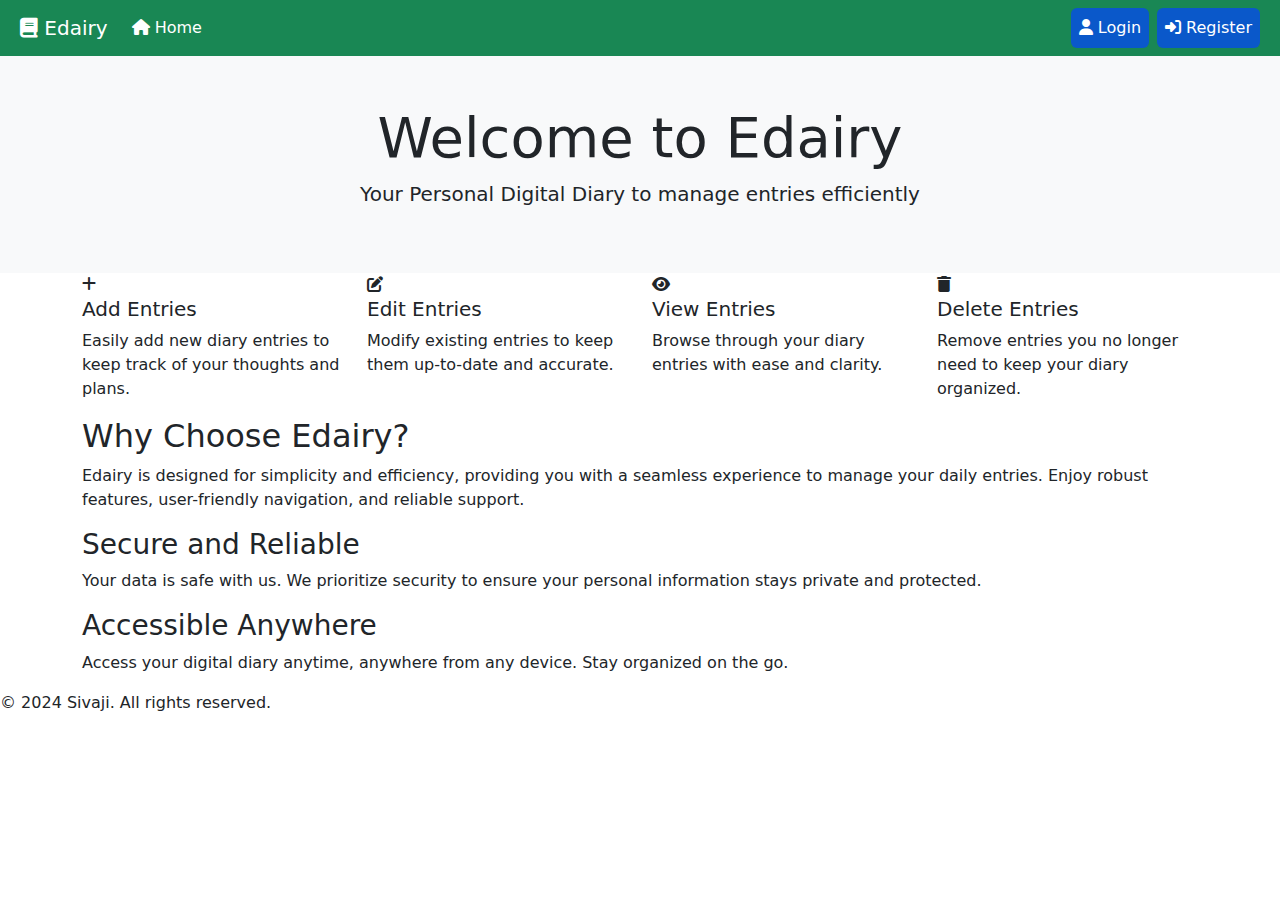
<file: Edairy_Application/src/main/resources/templates/Index.html>
<!doctype html>
<html lang="en" xmlns:th="http://www.thymeleaf.org">
<head>
    <meta charset="utf-8">
    <meta name="viewport" content="width=device-width, initial-scale=1">
    <title>Edairy Application</title>
    <link href="https://cdn.jsdelivr.net/npm/bootstrap@5.3.3/dist/css/bootstrap.min.css" rel="stylesheet" integrity="sha384-QWTKZyjpPEjISv5WaRU9OFeRpok6YctnYmDr5pNlyT2bRjXh0JMhjY6hW+ALEwIH" crossorigin="anonymous">
    <link rel="stylesheet" href="https://cdnjs.cloudflare.com/ajax/libs/font-awesome/6.7.2/css/all.min.css" integrity="sha512-Evv84Mr4kqVGRNSgIGL/F/aIDqQb7xQ2vcrdIwxfjThSH8CSR7PBEakCr51Ck+w+/U6swU2Im1vVX0SVk9ABhg==" crossorigin="anonymous" referrerpolicy="no-referrer" />
    <link rel="stylesheet" th:href="@{/css/Index.css}">
</head>
<body>
    <!-- Navbar Starts -->
    <nav class="navbar navbar-expand-lg bg-success navbar-dark nav-container p-2">
        <div class="container-fluid">
            <a class="navbar-brand" th:href="@{/}"><i class="fa-solid fa-book"></i> Edairy</a>
            <button class="navbar-toggler" type="button" data-bs-toggle="collapse" data-bs-target="#navbarScroll" aria-controls="navbarScroll" aria-expanded="false" aria-label="Toggle navigation">
                <span class="navbar-toggler-icon"></span>
            </button>
            <div class="collapse navbar-collapse" id="navbarScroll">
                <ul class="navbar-nav me-auto my-2 my-lg-0 navbar-nav-scroll">
                    <li class="nav-item">
                        <a class="nav-link active" aria-current="page" th:href="@{/}"><i class="fa-solid fa-house"></i> Home</a>
                    </li>
                </ul>
                <ul class="navbar-nav ms-auto">
                    <li class="list-item"><a th:href="@{/login}" class="nav-link active btn login-btn btn-primary me-2"><i class="fa-solid fa-user"></i> Login</a></li>
                    <li class="list-item"><a th:href="@{/register}" class="nav-link active register-btn btn btn-primary"><i class="fa-solid fa-right-to-bracket"></i> Register</a></li>
                </ul>
            </div>
        </div>
    </nav>
    <!-- Navbar Ends -->

    <!-- Brand Section -->
    <section class="text-center p-5 bg-light">
        <div class="container">
            <h1 class="display-4">Welcome to Edairy</h1>
            <p class="lead">Your Personal Digital Diary to manage entries efficiently</p>
        </div>
    </section>

    <!-- Features Section -->
    <section class="features-section">
        <div class="container">
            <div class="row">
                <div class="col-md-3 feature-item">
                    <i class="fa-solid fa-plus"></i>
                    <h5>Add Entries</h5>
                    <p>Easily add new diary entries to keep track of your thoughts and plans.</p>
                </div>
                <div class="col-md-3 feature-item">
                    <i class="fa-solid fa-edit"></i>
                    <h5>Edit Entries</h5>
                    <p>Modify existing entries to keep them up-to-date and accurate.</p>
                </div>
                <div class="col-md-3 feature-item">
                    <i class="fa-solid fa-eye"></i>
                    <h5>View Entries</h5>
                    <p>Browse through your diary entries with ease and clarity.</p>
                </div>
                <div class="col-md-3 feature-item">
                    <i class="fa-solid fa-trash"></i>
                    <h5>Delete Entries</h5>
                    <p>Remove entries you no longer need to keep your diary organized.</p>
                </div>
            </div>
        </div>
    </section>

    <!-- Extra Information Section -->
    <section class="extra-info">
        <div class="container">
            <h2>Why Choose Edairy?</h2>
            <p>Edairy is designed for simplicity and efficiency, providing you with a seamless experience to manage your daily entries. Enjoy robust features, user-friendly navigation, and reliable support.</p>
            <h3>Secure and Reliable</h3>
            <p>Your data is safe with us. We prioritize security to ensure your personal information stays private and protected.</p>
            <h3>Accessible Anywhere</h3>
            <p>Access your digital diary anytime, anywhere from any device. Stay organized on the go.</p>
        </div>
    </section>

    <!-- Footer Section -->
    <footer>
        <p>&copy; 2024 Sivaji. All rights reserved.</p>
    </footer>

    <script src="https://cdn.jsdelivr.net/npm/bootstrap@5.3.3/dist/js/bootstrap.bundle.min.js" integrity="sha384-YvpcrYf0tY3lHB60NNkmXc5s9fDVZLESaAA55NDzOxhy9GkcIdslK1eN7N6jIeHz" crossorigin="anonymous"></script>
</body>
</html>
</file>
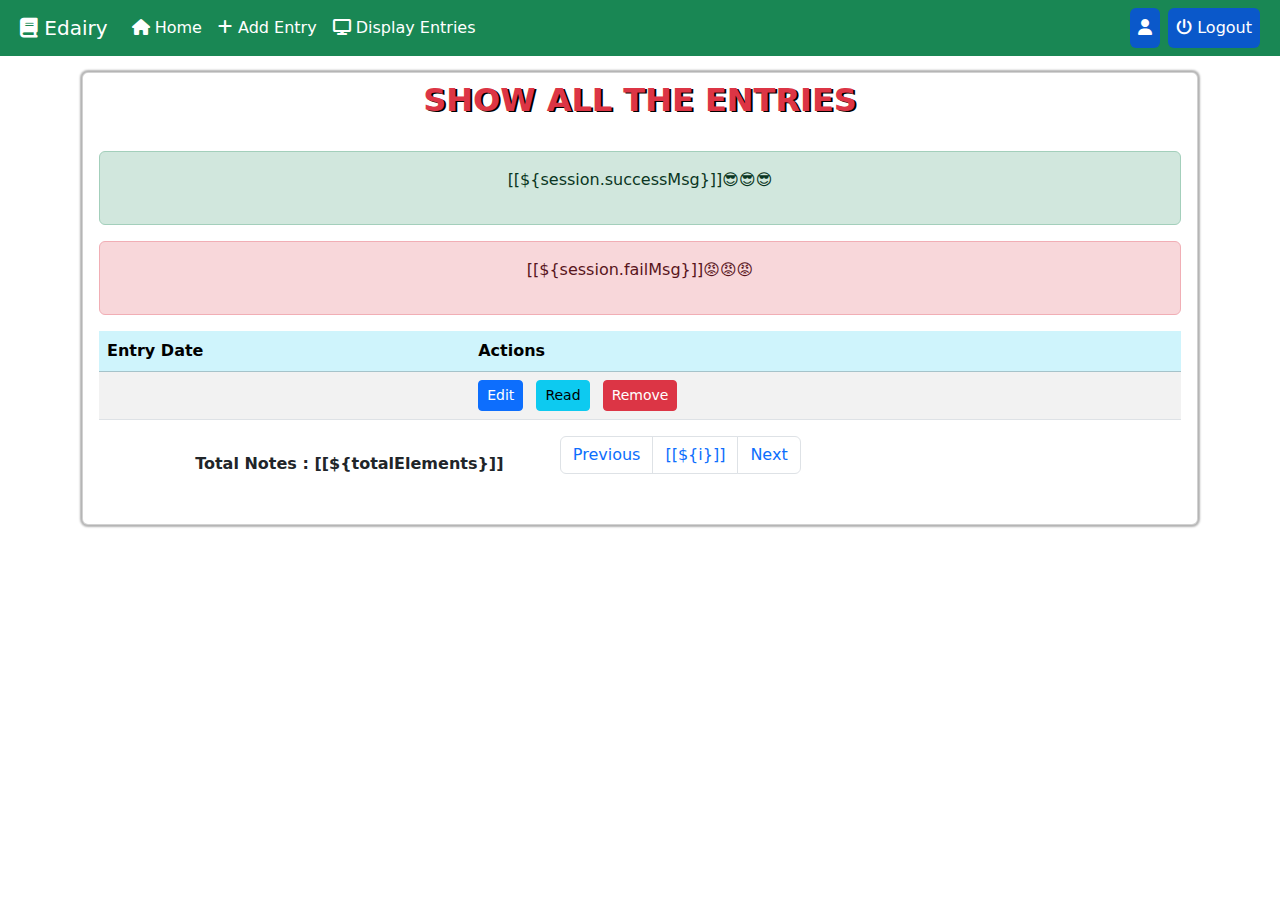
<file: Edairy_Application/src/main/resources/templates/DisplayEntries.html>
<!doctype html>
<html lang="en" xmlns:th="http://www.thymeleaf.org">
	<head>
    	<meta charset="utf-8">
    	<meta name="viewport" content="width=device-width, initial-scale=1">
    	<title>Edairy Application</title>
    	<link href="https://cdn.jsdelivr.net/npm/bootstrap@5.3.3/dist/css/bootstrap.min.css" rel="stylesheet" integrity="sha384-QWTKZyjpPEjISv5WaRU9OFeRpok6YctnYmDr5pNlyT2bRjXh0JMhjY6hW+ALEwIH" crossorigin="anonymous">
    	<link rel="stylesheet" href="https://cdnjs.cloudflare.com/ajax/libs/font-awesome/6.7.2/css/all.min.css" integrity="sha512-Evv84Mr4kqVGRNSgIGL/F/aIDqQb7xQ2vcrdIwxfjThSH8CSR7PBEakCr51Ck+w+/U6swU2Im1vVX0SVk9ABhg==" crossorigin="anonymous" referrerpolicy="no-referrer" />
    	<link rel="stylesheet" th:href="@{/css/style.css}">
  	</head>
  	<body>
  		<!-- navbar starts -->	
  		<nav class="navbar navbar-expand-lg  bg-success navbar-dark p-2">
		  <div class="container-fluid">
		    <a class="navbar-brand" th:href="@{/user/home}"><i class="fa-solid fa-book"></i> Edairy</a>
		    <button class="navbar-toggler" type="button" data-bs-toggle="collapse" data-bs-target="#navbarScroll" aria-controls="navbarScroll" aria-expanded="false" aria-label="Toggle navigation">
		      <span class="navbar-toggler-icon"></span>
		    </button>
		    <div class="collapse navbar-collapse" id="navbarScroll">
		      <ul class="navbar-nav me-auto my-2 my-lg-0 navbar-nav-scroll">
		        <li class="nav-item">
		          <a class="nav-link active" aria-current="page" th:href="@{/user/home}"><i class="fa-solid fa-house"></i> Home</a>
		        </li>
		        <li class="nav-item">
		          <a class="nav-link active" aria-current="page" th:href="@{/user/addentry}"><i class="fa-solid fa-plus"></i> Add Entry</a>
		        </li>
		        <li class="nav-item">
		          <a class="nav-link active" aria-current="page" th:href="@{/user/displayentries}"><i class="fa-solid fa-display"></i> Display Entries</a>
		        </li>
		      </ul>
		      <ul class="navbar-nav ms-auto">
					<li class="list-item"><a th:href="@{/user/viewprofile}" class="nav-link active btn btn-primary me-2"><i class="fa-solid fa-user"></i> <span th:text="${username}"></span></a></li>
					<li class="list-item"><a th:href="@{/user/logout}" class="nav-link active btn btn-primary"><i class="fa-solid fa-power-off"></i> Logout</a></li>
				</ul>
		    </div>
		  </div>
		</nav>
  		<!-- navbar ends -->
  		
  		<!-- show all the entries -->
  		<div class="container">
  			<div class="row d-flex justify-content-center mt-3">
  				<div class="col-md-12 col-sm-12 col-lg-12">
  					<div class="card" style="box-shadow:0px 0px 2px 2px #B2B2B2">
  						<div class="card-head text-center p-2">
  							<h2 class="text-danger fw-bold" style="text-shadow:2px 1px #000">SHOW ALL THE ENTRIES</h2>
  						</div>
  						<div class="card-body">
  							<!-- alert message -->
  								<div class="alert alert-success" th:if="${session.successMsg}">
									<p class="text-center">[[${session.successMsg}]]😎😎😎</p>
									<th:block th:text="${@IUserServiceImpl.removeSessionMessage()}"></th:block>
								</div>
								<div class="alert alert-danger" th:if="${session.failMsg}">
									<p class="text-center">[[${session.failMsg}]]😡😡😡</p>
									<th:block th:text="${@IUserServiceImpl.removeSessionMessage()}"></th:block>
								</div>
							<!-- alert ends -->
  							<table class="table table-striped table-hover">
  								<thead class="table-info">
  									<tr>
  										<th>Entry Date</th>
  										<th>Actions</th>
  									</tr>
  								</thead>
  								<tbody>
  									<tr th:each="entry:${entries}">
  										<td th:text="${#dates.format(entry.entryDate, 'dd-MM-yyyy')}"></td>
  										<td>
  											<a th:href="@{/user/editentry/{id}(id=${entry.id})}" class="btn btn-primary btn-sm me-2">Edit</a>
  											<a th:href="@{/user/readentry/{id}(id=${entry.id})}" class="btn btn-info btn-sm me-2">Read</a>
  											<a th:href="@{/user/removeEntry/{id}(id=${entry.id})}" class="btn btn-danger btn-sm">Remove</a>
  										</td>
  									</tr>
  								</tbody>
  							</table>
  							
  							<div class="row mt-3">
								<div class="col-md-4 offset-md-1 text-right p-3">
									<p class="fw-bold">Total Notes : [[${totalElements}]]</p>
								</div>
								<div class="col-md-5">
									<nav aria-label="Page navigation example mt-3" class="center">
										<ul class="pagination">
											<li class="page-item" th:if="${currentPage!=0}"><a class="page-link" th:href="@{'/user/displayentries?pageNo='+${currentPage-1}}">Previous</a></li>
											<li class="page-item" th:each="i : ${#numbers.sequence(1, totalPages)}" th:classappend="${currentPage==i-1 ? 'active': ''}"><a class="page-link" th:href="@{'/user/displayentries?pageNo='+${i-1}}">[[${i}]]</a></li>
											<li class="page-item" th:if="${currentPage!=totalPages}"><a class="page-link" th:href="@{'/user/displayentries?pageNo='+${currentPage+1}}">Next</a></li>
										</ul>
									</nav>
								</div>
							</div> 
  							
  						</div>
  					</div>
  				</div>
  			</div>
  		</div>
  		
    	<script src="https://cdn.jsdelivr.net/npm/bootstrap@5.3.3/dist/js/bootstrap.bundle.min.js" integrity="sha384-YvpcrYf0tY3lHB60NNkmXc5s9fDVZLESaAA55NDzOxhy9GkcIdslK1eN7N6jIeHz" crossorigin="anonymous"></script>
  	</body>
</html>
</file>
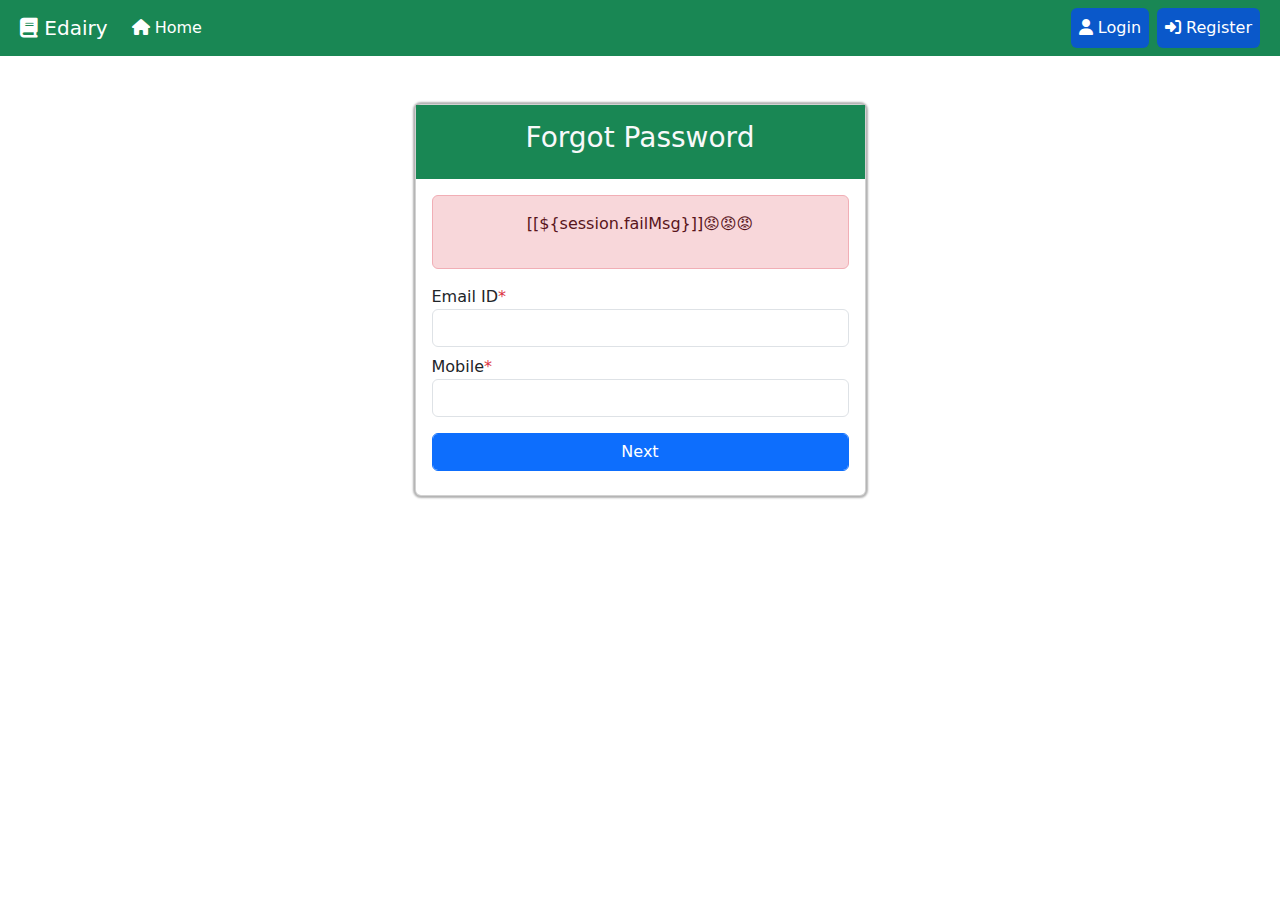
<file: Edairy_Application/src/main/resources/templates/ForgotPassword.html>
<!doctype html>
<html lang="en" xmlns:th="http://www.thymeleaf.org">
<head>
    <meta charset="utf-8">
    <meta name="viewport" content="width=device-width, initial-scale=1">
    <title>Edairy Application</title>
    <link href="https://cdn.jsdelivr.net/npm/bootstrap@5.3.3/dist/css/bootstrap.min.css" rel="stylesheet" integrity="sha384-QWTKZyjpPEjISv5WaRU9OFeRpok6YctnYmDr5pNlyT2bRjXh0JMhjY6hW+ALEwIH" crossorigin="anonymous">
    <link rel="stylesheet" href="https://cdnjs.cloudflare.com/ajax/libs/font-awesome/6.7.2/css/all.min.css" integrity="sha512-Evv84Mr4kqVGRNSgIGL/F/aIDqQb7xQ2vcrdIwxfjThSH8CSR7PBEakCr51Ck+w+/U6swU2Im1vVX0SVk9ABhg==" crossorigin="anonymous" referrerpolicy="no-referrer" />
    <link rel="stylesheet" th:href="@{/css/style.css}">
</head>
<body>
    <!-- Navbar Starts -->
    <nav class="navbar navbar-expand-lg bg-success navbar-dark p-2">
        <div class="container-fluid">
            <a class="navbar-brand" th:href="@{/}"><i class="fa-solid fa-book"></i> Edairy</a>
            <button class="navbar-toggler" type="button" data-bs-toggle="collapse" data-bs-target="#navbarScroll" aria-controls="navbarScroll" aria-expanded="false" aria-label="Toggle navigation">
                <span class="navbar-toggler-icon"></span>
            </button>
            <div class="collapse navbar-collapse" id="navbarScroll">
                <ul class="navbar-nav me-auto my-2 my-lg-0 navbar-nav-scroll">
                    <li class="nav-item">
                        <a class="nav-link active" aria-current="page" th:href="@{/}"><i class="fa-solid fa-house"></i> Home</a>
                    </li>
                </ul>
                <ul class="navbar-nav ms-auto">
                    <li class="list-item"><a th:href="@{/login}" class="nav-link active btn btn-primary me-2"><i class="fa-solid fa-user"></i> Login</a></li>
                    <li class="list-item"><a th:href="@{/register}" class="nav-link active btn btn-primary"><i class="fa-solid fa-right-to-bracket"></i> Register</a></li>
                </ul>
            </div>
        </div>
    </nav>
    <!-- Navbar Ends -->

   <div class="container">
		<div class="row d-flex justify-content-center mt-5">
			<div class="col-md-5">
				<div class="card" style="box-shadow:0 0 2px 2px #B2B2B2;">
					<div class="card-head text-center p-3 bg-success text-light">
						<h3>Forgot Password</h3>
					</div>
					<div class="card-body">
					
						<div class="alert alert-danger" th:if="${session.failMsg}">
							<p class="text-center">[[${session.failMsg}]]😡😡😡</p>
							<th:block th:text="${@IUserServiceImpl.removeSessionMessage()}"></th:block>
						</div>
						
						<form th:action="@{/next}" method="post" id="myForm">
							<div class="form-group mt-2">
								<label for="email">Email ID</label><span class="text-danger">*</span>
								<input type="text" name="email" id="email" class="form-control" autocomplete="off" required>
							</div>
							<div class="form-group mt-2">
								<label for="mobile">Mobile</label><span class="text-danger">*</span>
								<input type="text" name="mobile" id="mobile" class="form-control" autocomplete="off" required>
							</div>
							<div class="form-group mt-3 mb-2">
								<input type="submit" value="Next" id="submitbtn" class="form-control btn btn-primary">
							</div>
						</form>
					</div>
				</div>
			</div>
		</div>
	</div>

    <script src="https://cdn.jsdelivr.net/npm/bootstrap@5.3.3/dist/js/bootstrap.bundle.min.js" integrity="sha384-YvpcrYf0tY3lHB60NNkmXc5s9fDVZLESaAA55NDzOxhy9GkcIdslK1eN7N6jIeHz" crossorigin="anonymous"></script>
</body>
</html>
</file>
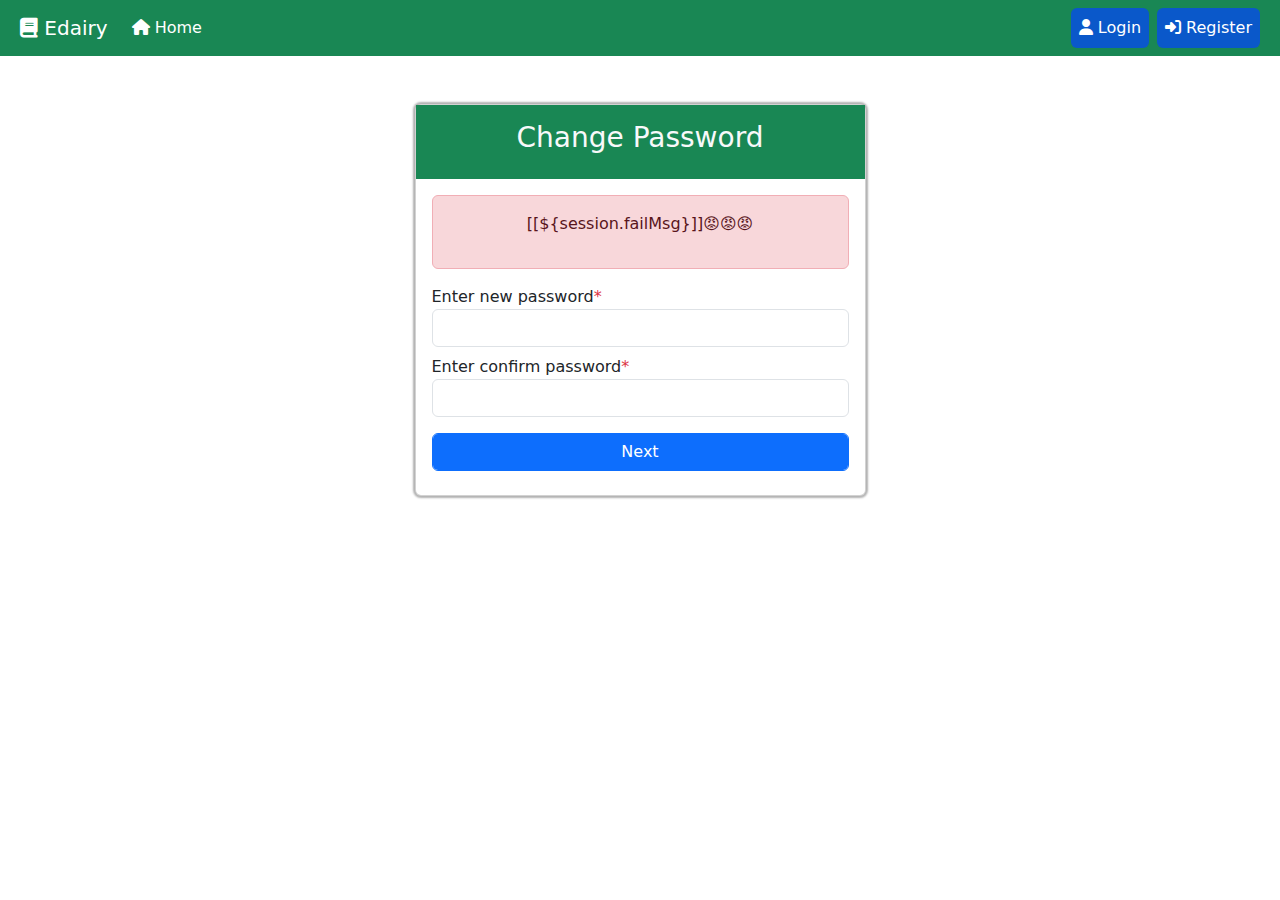
<file: Edairy_Application/src/main/resources/templates/ForgotPassword1.html>
<!doctype html>
<html lang="en" xmlns:th="http://www.thymeleaf.org">
<head>
    <meta charset="utf-8">
    <meta name="viewport" content="width=device-width, initial-scale=1">
    <title>Edairy Application</title>
    <link href="https://cdn.jsdelivr.net/npm/bootstrap@5.3.3/dist/css/bootstrap.min.css" rel="stylesheet" integrity="sha384-QWTKZyjpPEjISv5WaRU9OFeRpok6YctnYmDr5pNlyT2bRjXh0JMhjY6hW+ALEwIH" crossorigin="anonymous">
    <link rel="stylesheet" href="https://cdnjs.cloudflare.com/ajax/libs/font-awesome/6.7.2/css/all.min.css" integrity="sha512-Evv84Mr4kqVGRNSgIGL/F/aIDqQb7xQ2vcrdIwxfjThSH8CSR7PBEakCr51Ck+w+/U6swU2Im1vVX0SVk9ABhg==" crossorigin="anonymous" referrerpolicy="no-referrer" />
    <link rel="stylesheet" th:href="@{/css/style.css}">
</head>
<body>
    <!-- Navbar Starts -->
    <nav class="navbar navbar-expand-lg bg-success navbar-dark p-2">
        <div class="container-fluid">
            <a class="navbar-brand" th:href="@{/}"><i class="fa-solid fa-book"></i> Edairy</a>
            <button class="navbar-toggler" type="button" data-bs-toggle="collapse" data-bs-target="#navbarScroll" aria-controls="navbarScroll" aria-expanded="false" aria-label="Toggle navigation">
                <span class="navbar-toggler-icon"></span>
            </button>
            <div class="collapse navbar-collapse" id="navbarScroll">
                <ul class="navbar-nav me-auto my-2 my-lg-0 navbar-nav-scroll">
                    <li class="nav-item">
                        <a class="nav-link active" aria-current="page" th:href="@{/}"><i class="fa-solid fa-house"></i> Home</a>
                    </li>
                </ul>
                <ul class="navbar-nav ms-auto">
                    <li class="list-item"><a th:href="@{/login}" class="nav-link active btn btn-primary me-2"><i class="fa-solid fa-user"></i> Login</a></li>
                    <li class="list-item"><a th:href="@{/register}" class="nav-link active btn btn-primary"><i class="fa-solid fa-right-to-bracket"></i> Register</a></li>
                </ul>
            </div>
        </div>
    </nav>
    <!-- Navbar Ends -->

   <div class="container">
		<div class="row d-flex justify-content-center mt-5">
			<div class="col-md-5">
				<div class="card" style="box-shadow:0 0 2px 2px #B2B2B2;">
					<div class="card-head text-center p-3 bg-success text-light">
						<h3>Change Password</h3>
					</div>
					<div class="card-body">
					
						<div class="alert alert-danger" th:if="${session.failMsg}">
							<p class="text-center">[[${session.failMsg}]]😡😡😡</p>
							<th:block th:text="${@IUserServiceImpl.removeSessionMessage()}"></th:block>
						</div>
						
						<form th:action="@{/changepassword}" method="post" id="myForm">
							<div class="form-group mt-2">
								<label for="password">Enter new password</label><span class="text-danger">*</span>
								<input type="text" name="password" id="password" class="form-control" autocomplete="off" required>
							</div>
							<div class="form-group mt-2">
								<label for="cpassword">Enter confirm password</label><span class="text-danger">*</span>
								<input type="text" name="cpassword" id="cpassword" class="form-control" autocomplete="off" required>
							</div>
							<div class="form-group mt-3 mb-2">
								<input type="submit" value="Next" id="submitbtn" class="form-control btn btn-primary">
							</div>
						</form>
					</div>
				</div>
			</div>
		</div>
	</div>

    <script src="https://cdn.jsdelivr.net/npm/bootstrap@5.3.3/dist/js/bootstrap.bundle.min.js" integrity="sha384-YvpcrYf0tY3lHB60NNkmXc5s9fDVZLESaAA55NDzOxhy9GkcIdslK1eN7N6jIeHz" crossorigin="anonymous"></script>
</body>
</html>
</file>
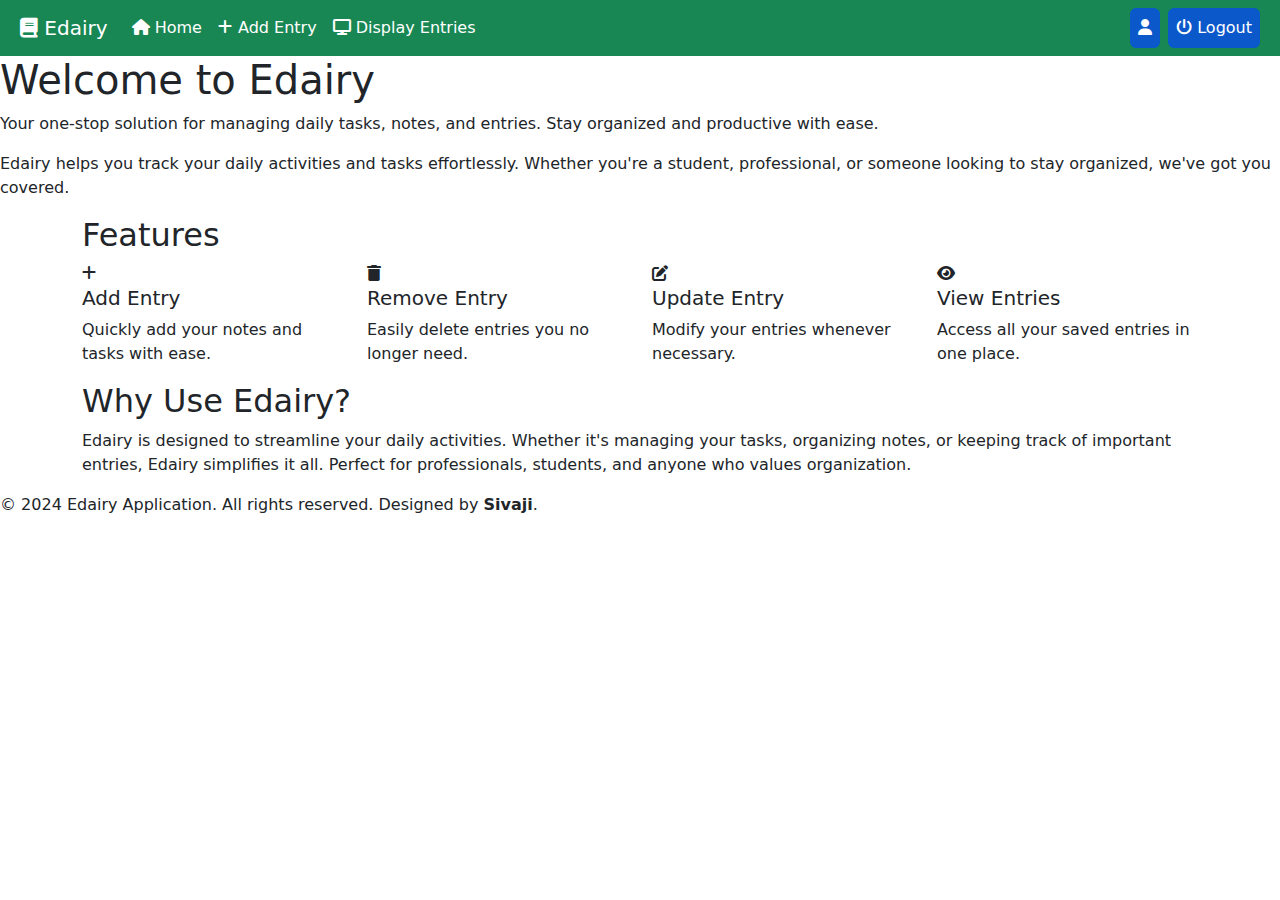
<file: Edairy_Application/src/main/resources/templates/Home.html>
<!doctype html>
<html lang="en" xmlns:th="http://www.thymeleaf.org">
<head>
    <meta charset="utf-8">
    <meta name="viewport" content="width=device-width, initial-scale=1">
    <title>Edairy Application</title>
    <link href="https://cdn.jsdelivr.net/npm/bootstrap@5.3.3/dist/css/bootstrap.min.css" rel="stylesheet" integrity="sha384-QWTKZyjpPEjISv5WaRU9OFeRpok6YctnYmDr5pNlyT2bRjXh0JMhjY6hW+ALEwIH" crossorigin="anonymous">
    <link rel="stylesheet" href="https://cdnjs.cloudflare.com/ajax/libs/font-awesome/6.7.2/css/all.min.css" integrity="sha512-Evv84Mr4kqVGRNSgIGL/F/aIDqQb7xQ2vcrdIwxfjThSH8CSR7PBEakCr51Ck+w+/U6swU2Im1vVX0SVk9ABhg==" crossorigin="anonymous" referrerpolicy="no-referrer" />
    <link rel="stylesheet" th:href="@{/css/Home.css}" />
</head>
<body>
   <!-- navbar starts -->	
  		<nav class="navbar navbar-expand-lg  bg-success navbar-dark p-2">
		  <div class="container-fluid">
		    <a class="navbar-brand" th:href="@{/user/home}"><i class="fa-solid fa-book"></i> Edairy</a>
		    <button class="navbar-toggler" type="button" data-bs-toggle="collapse" data-bs-target="#navbarScroll" aria-controls="navbarScroll" aria-expanded="false" aria-label="Toggle navigation">
		      <span class="navbar-toggler-icon"></span>
		    </button>
		    <div class="collapse navbar-collapse" id="navbarScroll">
		      <ul class="navbar-nav me-auto my-2 my-lg-0 navbar-nav-scroll">
		        <li class="nav-item">
		          <a class="nav-link active" aria-current="page" th:href="@{/user/home}"><i class="fa-solid fa-house"></i> Home</a>
		        </li>
		        <li class="nav-item">
		          <a class="nav-link active" aria-current="page" th:href="@{/user/addentry}"><i class="fa-solid fa-plus"></i> Add Entry</a>
		        </li>
		        <li class="nav-item">
		          <a class="nav-link active" aria-current="page" th:href="@{/user/displayentries}"><i class="fa-solid fa-display"></i> Display Entries</a>
		        </li>
		      </ul>
		      <ul class="navbar-nav ms-auto">
					<li class="list-item"><a th:href="@{/user/viewprofile}" class="nav-link active btn btn-primary me-2"><i class="fa-solid fa-user"></i> <span th:text="${username}"></span></a></li>
					<li class="list-item"><a th:href="@{/user/logout}" class="nav-link active btn btn-primary"><i class="fa-solid fa-power-off"></i> Logout</a></li>
				</ul>
		    </div>
		  </div>
		</nav>
  		<!-- navbar ends -->

    <!-- Hero Section -->
	<div class="hero">
	    <h1>Welcome to Edairy</h1>
	    <p>Your one-stop solution for managing daily tasks, notes, and entries. Stay organized and productive with ease.</p>
	    <!-- Replace the buttons with new information or content -->
	    <p>Edairy helps you track your daily activities and tasks effortlessly. Whether you're a student, professional, or someone looking to stay organized, we've got you covered.</p>
	</div>


    <!-- Features Section -->
    <div class="features container">
        <h2>Features</h2>
        <div class="row">
            <div class="col-md-3 feature">
                <i class="fa-solid fa-plus"></i>
                <h5>Add Entry</h5>
                <p>Quickly add your notes and tasks with ease.</p>
            </div>
            <div class="col-md-3 feature">
                <i class="fa-solid fa-trash"></i>
                <h5>Remove Entry</h5>
                <p>Easily delete entries you no longer need.</p>
            </div>
            <div class="col-md-3 feature">
                <i class="fa-solid fa-edit"></i>
                <h5>Update Entry</h5>
                <p>Modify your entries whenever necessary.</p>
            </div>
            <div class="col-md-3 feature">
                <i class="fa-solid fa-eye"></i>
                <h5>View Entries</h5>
                <p>Access all your saved entries in one place.</p>
            </div>
        </div>
    </div>

    <!-- Application Use Section -->
    <div class="application-use container">
        <h2>Why Use Edairy?</h2>
        <p>Edairy is designed to streamline your daily activities. Whether it's managing your tasks, organizing notes, or keeping track of important entries, Edairy simplifies it all. Perfect for professionals, students, and anyone who values organization.</p>
    </div>

    <!-- Footer -->
    <footer>
        <p>&copy; 2024 Edairy Application. All rights reserved. Designed by <strong>Sivaji</strong>.</p>
    </footer>

    <script src="https://cdn.jsdelivr.net/npm/bootstrap@5.3.3/dist/js/bootstrap.bundle.min.js" integrity="sha384-YvpcrYf0tY3lHB60NNkmXc5s9fDVZLESaAA55NDzOxhy9GkcIdslK1eN7N6jIeHz" crossorigin="anonymous"></script>
</body>
</html>
</file>
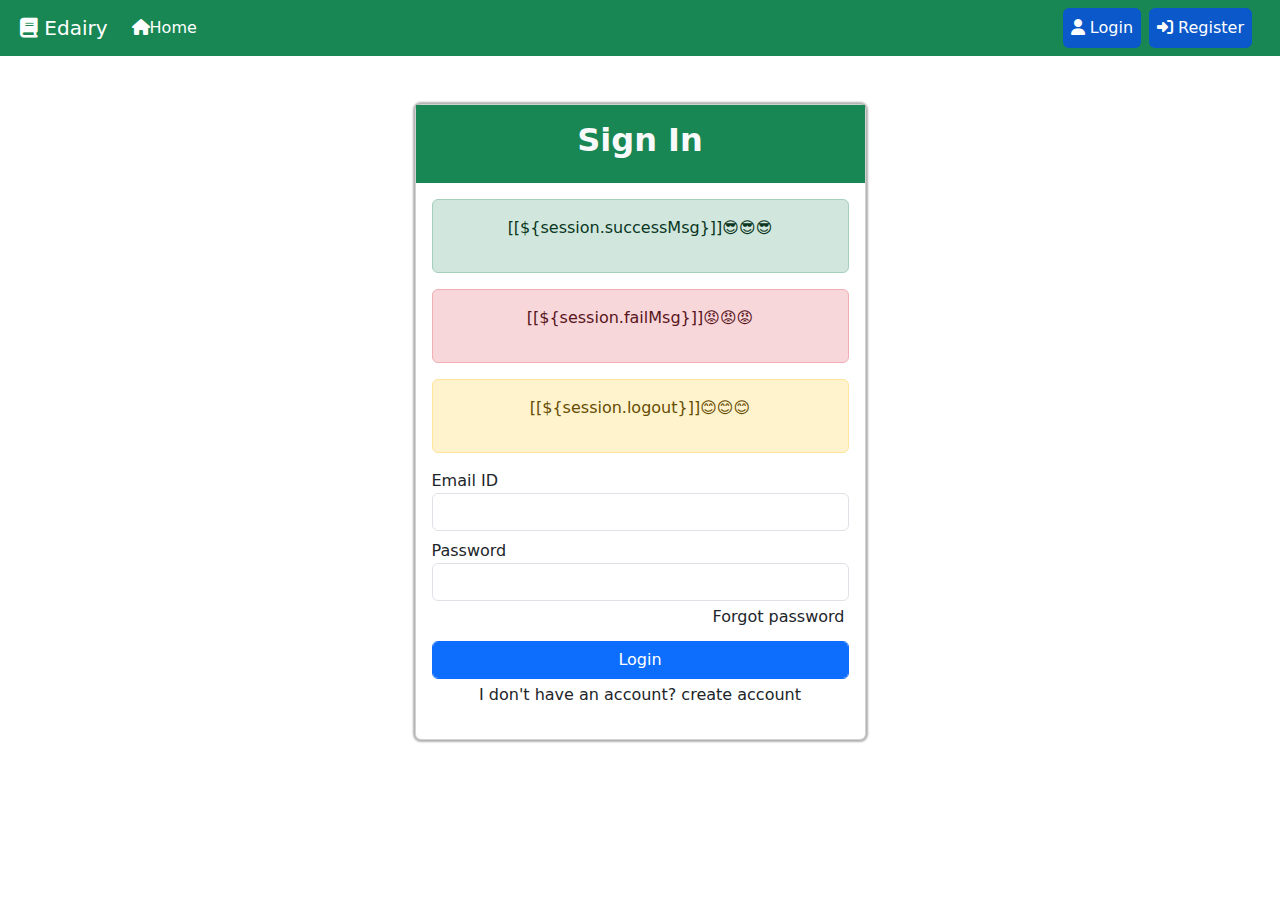
<file: Edairy_Application/src/main/resources/templates/Login.html>
<!doctype html>
<html lang="en" xmlns:th="http://www.thymeleaf.org">
	<head>
    	<meta charset="utf-8">
    	<meta name="viewport" content="width=device-width, initial-scale=1">
    	<title>Edairy Application</title>
    	<link href="https://cdn.jsdelivr.net/npm/bootstrap@5.3.3/dist/css/bootstrap.min.css" rel="stylesheet" integrity="sha384-QWTKZyjpPEjISv5WaRU9OFeRpok6YctnYmDr5pNlyT2bRjXh0JMhjY6hW+ALEwIH" crossorigin="anonymous">
    	<link rel="stylesheet" href="https://cdnjs.cloudflare.com/ajax/libs/font-awesome/6.7.2/css/all.min.css" integrity="sha512-Evv84Mr4kqVGRNSgIGL/F/aIDqQb7xQ2vcrdIwxfjThSH8CSR7PBEakCr51Ck+w+/U6swU2Im1vVX0SVk9ABhg==" crossorigin="anonymous" referrerpolicy="no-referrer" />
    	<link rel="stylesheet" th:href="@{/css/Login.css}">
  	</head>
  	<body>
  		<!-- navbar starts -->	
  		<nav class="navbar navbar-expand-lg  bg-success navbar-dark nav-container p-2">
		  <div class="container-fluid">
		    <a class="navbar-brand" th:href="@{/}"><i class="fa-solid fa-book"></i> Edairy</a>
		    <button class="navbar-toggler" type="button" data-bs-toggle="collapse" data-bs-target="#navbarScroll" aria-controls="navbarScroll" aria-expanded="false" aria-label="Toggle navigation">
		      <span class="navbar-toggler-icon"></span>
		    </button>
		    <div class="collapse navbar-collapse" id="navbarScroll">
		      <ul class="navbar-nav me-auto my-2 my-lg-0 navbar-nav-scroll">
		        <li class="nav-item">
		          <a class="nav-link active" aria-current="page" th:href="@{/}"><i class="fa-solid fa-house"></i>Home</a>
		        </li>
		      </ul>
		      <ul class="navbar-nav ms-auto">
					<li class="list-item"><a th:href="@{/login}" class="nav-link active btn btn-primary login-btn me-2"><i class="fa-solid fa-user"></i> Login</a></li>
					<li class="list-item"><a th:href="@{/register}"class="nav-link active btn btn-primary register-btn me-2"><i class="fa-solid fa-right-to-bracket"></i> Register</a></li>
				</ul>
		    </div>
		  </div>
		</nav>
  		<!-- navbar ends -->
  		
  		<!-- register form starts -->
  		<div class="container">
  			<div class="row d-flex justify-content-center">
  				<div class="col-md-5">
  					<div class="card mt-5" style="box-shadow:0px 0px 2px 2px #B2B2B2">
  						<div class="card-head p-3 bg-success nav-container">
  							<h2 class="text-center fw-bold text-light fs-2">Sign In</h2>
  						</div>
  						<div class="card-body">
  						
  							<!-- alert message -->
  								<div class="alert alert-success" th:if="${session.successMsg}">
									<p class="text-center">[[${session.successMsg}]]😎😎😎</p>
									<th:block th:text="${@IUserServiceImpl.removeSessionMessage()}"></th:block>
								</div>
								<div class="alert alert-danger" th:if="${session.failMsg}">
									<p class="text-center">[[${session.failMsg}]]😡😡😡</p>
									<th:block th:text="${@IUserServiceImpl.removeSessionMessage()}"></th:block>
								</div>
								<div class="alert alert-warning" th:if="${session.logout}">
									<p class="text-center">[[${session.logout}]]😊😊😊</p>
									<th:block th:text="${@IUserServiceImpl.removeSessionMessage()}"></th:block>
								</div>
							<!-- alert ends -->
							
  							<form th:action="@{/loginInformation}" method="post">
  								<div class="form-group mt-2">
  									<label for="email">Email ID</label>
  									<input type="text" name="email" id="email" autocomplete="off" class="form-control" required="required">
  								</div>
  								<div class="form-group mt-2">
  									<label for="password">Password</label>
  									<input type="password" name="password" id="password" autocomplete="off" class="form-control" required="required">
  									<div class="d-flex justify-content-end p-1">
										<a th:href="@{/forgotpassword}">Forgot password</a>
									</div>
  								</div>
  								<div class="form-group mt-2">
  									<input type="submit" value="Login" class="btn btn-primary form-control submit-btn">
  									<p class="text-center mt-1">I don't have an account? <a th:href="@{/register}">create account</a></p>
  								</div>
  							</form>
  						</div>
  					</div>
  				</div>
  			</div>
  		</div>
  		<!-- register form ends -->
  		
    	<script src="https://cdn.jsdelivr.net/npm/bootstrap@5.3.3/dist/js/bootstrap.bundle.min.js" integrity="sha384-YvpcrYf0tY3lHB60NNkmXc5s9fDVZLESaAA55NDzOxhy9GkcIdslK1eN7N6jIeHz" crossorigin="anonymous"></script>
  	</body>
</html>
</file>
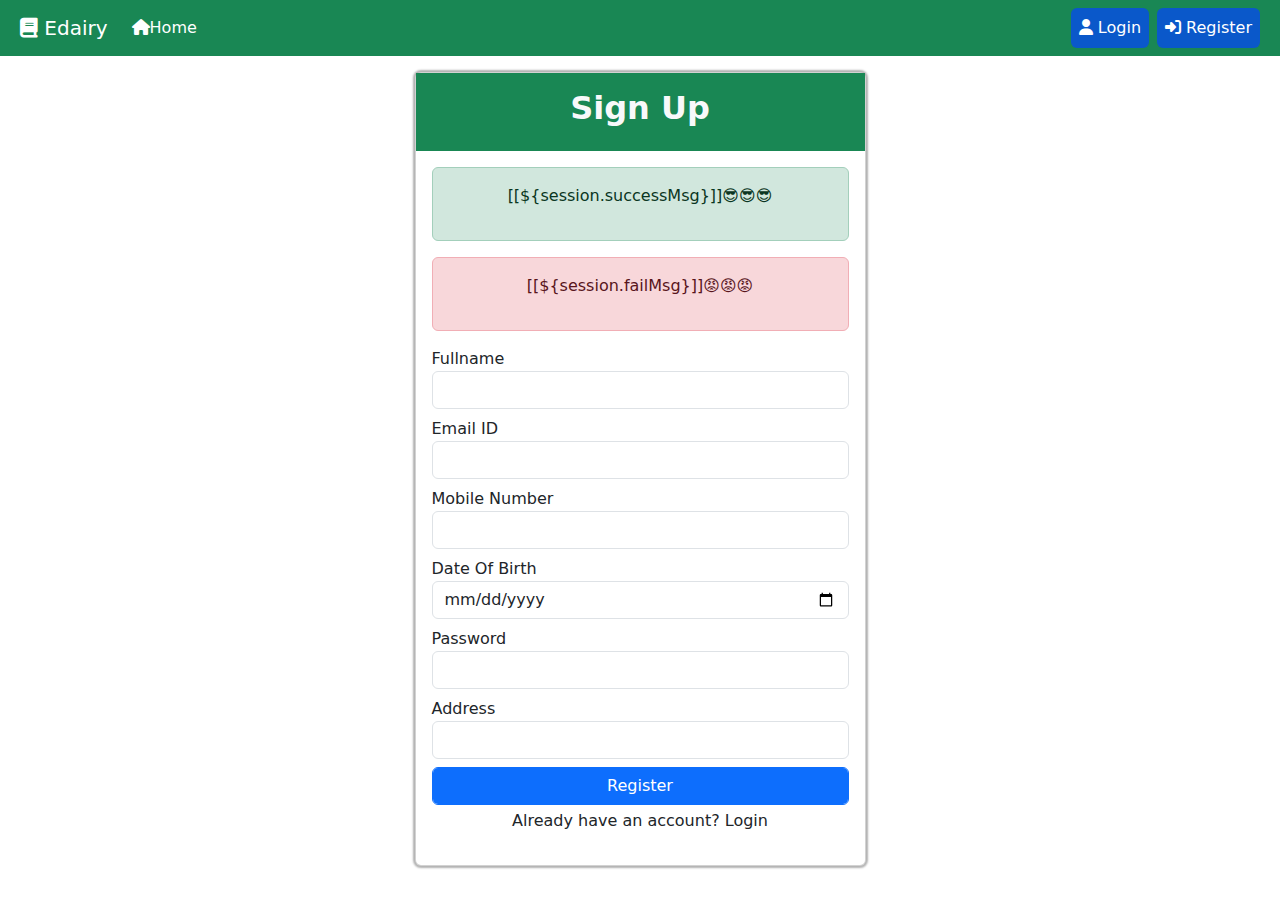
<file: Edairy_Application/src/main/resources/templates/Registration.html>
<!doctype html>
<html lang="en" xmlns:th="http://www.thymeleaf.org">
	<head>
    	<meta charset="utf-8">
    	<meta name="viewport" content="width=device-width, initial-scale=1">
    	<title>Edairy Application</title>
    	<link href="https://cdn.jsdelivr.net/npm/bootstrap@5.3.3/dist/css/bootstrap.min.css" rel="stylesheet" integrity="sha384-QWTKZyjpPEjISv5WaRU9OFeRpok6YctnYmDr5pNlyT2bRjXh0JMhjY6hW+ALEwIH" crossorigin="anonymous">
    	<link rel="stylesheet" href="https://cdnjs.cloudflare.com/ajax/libs/font-awesome/6.7.2/css/all.min.css" integrity="sha512-Evv84Mr4kqVGRNSgIGL/F/aIDqQb7xQ2vcrdIwxfjThSH8CSR7PBEakCr51Ck+w+/U6swU2Im1vVX0SVk9ABhg==" crossorigin="anonymous" referrerpolicy="no-referrer" />
    	<link rel="stylesheet" th:href="@{/css/style.css}">
  	</head>
  	<body>
  		<!-- navbar starts -->	
  		<nav class="navbar navbar-expand-lg  bg-success navbar-dark p-2">
		  <div class="container-fluid">
		    <a class="navbar-brand" th:href="@{/}"><i class="fa-solid fa-book"></i> Edairy</a>
		    <button class="navbar-toggler" type="button" data-bs-toggle="collapse" data-bs-target="#navbarScroll" aria-controls="navbarScroll" aria-expanded="false" aria-label="Toggle navigation">
		      <span class="navbar-toggler-icon"></span>
		    </button>
		    <div class="collapse navbar-collapse" id="navbarScroll">
		      <ul class="navbar-nav me-auto my-2 my-lg-0 navbar-nav-scroll">
		        <li class="nav-item">
		          <a class="nav-link active" aria-current="page" th:href="@{/}"><i class="fa-solid fa-house"></i>Home</a>
		        </li>
		      </ul>
		      <ul class="navbar-nav ms-auto">
					<li class="list-item"><a th:href="@{/login}" class="nav-link active btn btn-primary me-2 mt-10"><i class="fa-solid fa-user"></i> Login</a></li>
					<li class="list-item"><a th:href="@{/register}"class="nav-link active btn btn-primary"><i class="fa-solid fa-right-to-bracket"></i> Register</a></li>
				</ul>
		    </div>
		  </div>
		</nav>
  		<!-- navbar ends -->
  		
  		
  		
  		<!-- register form starts -->
  		<div class="container">
  			<div class="row d-flex justify-content-center">
  				<div class="col-md-5">
  					<div class="card mt-3" style="box-shadow:0px 0px 2px 2px #B2B2B2">
  						<div class="card-head p-3 bg-success">
  							<h2 class="text-center fw-bold text-light fs-2">Sign Up</h2>
  						</div>
  						<div class="card-body">
  						
  							<!-- alert message -->
								<div class="alert alert-success" th:if="${session.successMsg}">
									<p class="text-center">[[${session.successMsg}]]😎😎😎</p>
									<th:block th:text="${@IUserServiceImpl.removeSessionMessage()}"></th:block>
								</div>
								<div class="alert alert-danger" th:if="${session.failMsg}">
									<p class="text-center">[[${session.failMsg}]]😡😡😡</p>
									<th:block th:text="${@IUserServiceImpl.removeSessionMessage()}"></th:block>
								</div>
							<!-- alert ends -->
							
  							<form th:action="@{/saveUserInforamtion}" method="post">
  								<div class="form-group">
  									<label for="fullname">Fullname</label>
  									<input type="text" name="fullname" id="fullname" autocomplete="off" class="form-control" required="required">
  								</div>
  								<div class="form-group mt-2">
  									<label for="email">Email ID</label>
  									<input type="text" name="email" id="email" autocomplete="off" class="form-control" required="required">
  								</div>
  								<div class="form-group mt-2">
  									<label for="mobile">Mobile Number</label>
  									<input type="text" name="mobile" id="mobile" autocomplete="off" class="form-control" required="required">
  								</div>
  								<div class="form-group mt-2">
  									<label for="date">Date Of Birth</label>
  									<input type="date" name="date" id="date" autocomplete="off" class="form-control" required="required">
  								</div>
  								<div class="form-group mt-2">
  									<label for="password">Password</label>
  									<input type="text" name="password" id="password" autocomplete="off" class="form-control" required="required">
  								</div>
  								<div class="form-group mt-2">
  									<label for="address">Address</label>
  									<input type="text" name="address" id="address" autocomplete="off" class="form-control" required="required">
  								</div>
  								<div class="form-group mt-2">
  									<input type="submit" value="Register" class="btn btn-primary form-control">
  									<p class="text-center mt-1">Already have an account? <a th:href="@{/login}">Login</a></p>
  								</div>
  							</form>
  						</div>
  					</div>
  				</div>
  			</div>
  		</div>
  		<!-- register form ends -->
  		
    	<script src="https://cdn.jsdelivr.net/npm/bootstrap@5.3.3/dist/js/bootstrap.bundle.min.js" integrity="sha384-YvpcrYf0tY3lHB60NNkmXc5s9fDVZLESaAA55NDzOxhy9GkcIdslK1eN7N6jIeHz" crossorigin="anonymous"></script>
  	</body>
</html>
</file>
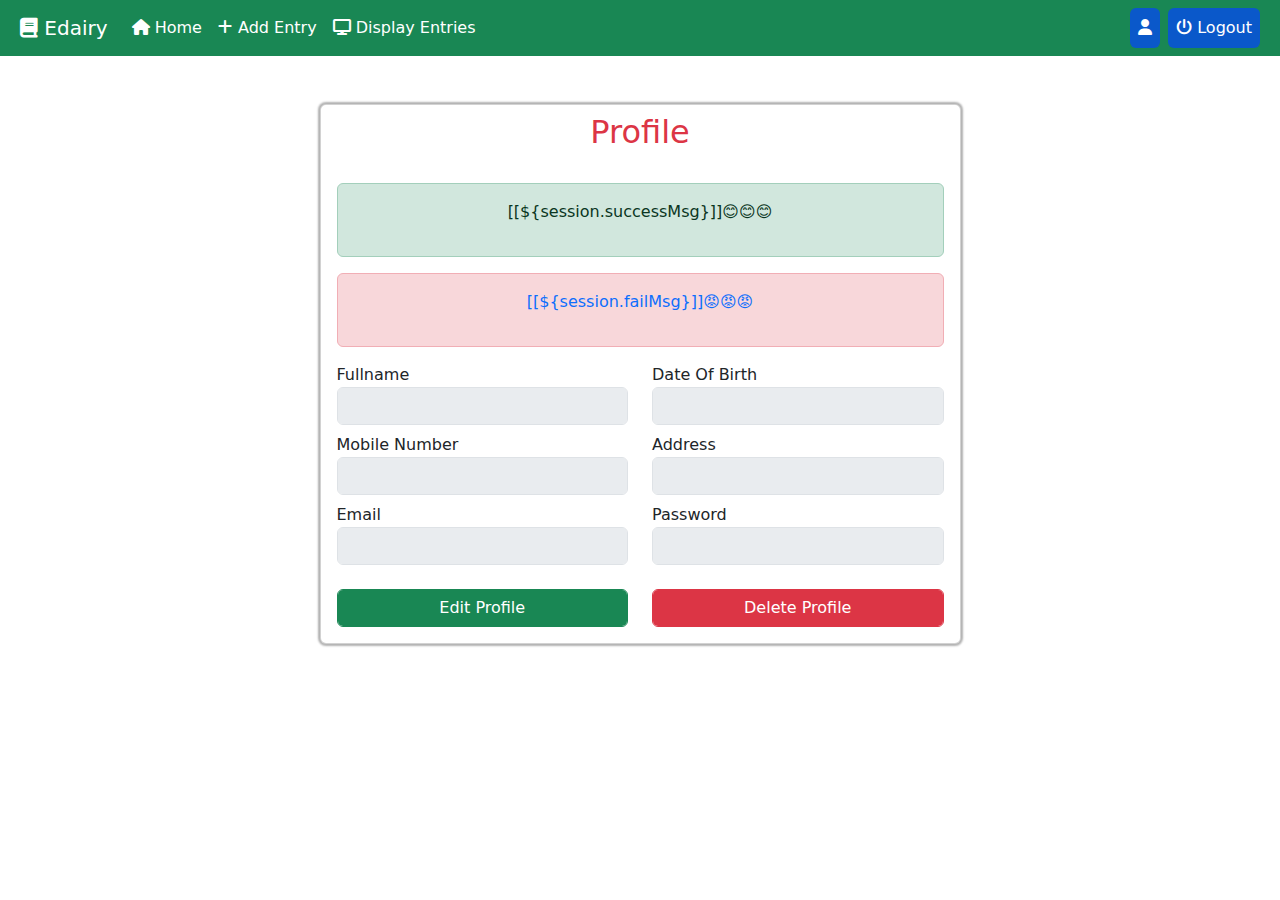
<file: Edairy_Application/src/main/resources/templates/ViewProfile.html>
<!doctype html>
<html lang="en" xmlns:th="http://www.thymeleaf.org">
	<head>
    	<meta charset="utf-8">
    	<meta name="viewport" content="width=device-width, initial-scale=1">
    	<title>Edairy Application</title>
    	<link href="https://cdn.jsdelivr.net/npm/bootstrap@5.3.3/dist/css/bootstrap.min.css" rel="stylesheet" integrity="sha384-QWTKZyjpPEjISv5WaRU9OFeRpok6YctnYmDr5pNlyT2bRjXh0JMhjY6hW+ALEwIH" crossorigin="anonymous">
    	<link rel="stylesheet" href="https://cdnjs.cloudflare.com/ajax/libs/font-awesome/6.7.2/css/all.min.css" integrity="sha512-Evv84Mr4kqVGRNSgIGL/F/aIDqQb7xQ2vcrdIwxfjThSH8CSR7PBEakCr51Ck+w+/U6swU2Im1vVX0SVk9ABhg==" crossorigin="anonymous" referrerpolicy="no-referrer" />
    	<link rel="stylesheet" th:href="@{/css/style.css}">
  	</head>
  	<body>
  		<!-- navbar starts -->	
  		<nav class="navbar navbar-expand-lg  bg-success navbar-dark p-2">
		  <div class="container-fluid">
		    <a class="navbar-brand" th:href="@{/user/home}"><i class="fa-solid fa-book"></i> Edairy</a>
		    <button class="navbar-toggler" type="button" data-bs-toggle="collapse" data-bs-target="#navbarScroll" aria-controls="navbarScroll" aria-expanded="false" aria-label="Toggle navigation">
		      <span class="navbar-toggler-icon"></span>
		    </button>
		    <div class="collapse navbar-collapse" id="navbarScroll">
		      <ul class="navbar-nav me-auto my-2 my-lg-0 navbar-nav-scroll">
		        <li class="nav-item">
		          <a class="nav-link active" aria-current="page" th:href="@{/user/home}"><i class="fa-solid fa-house"></i> Home</a>
		        </li>
		        <li class="nav-item">
		          <a class="nav-link active" aria-current="page" th:href="@{/user/addentry}"><i class="fa-solid fa-plus"></i> Add Entry</a>
		        </li>
		        <li class="nav-item">
		          <a class="nav-link active" aria-current="page" th:href="@{/user/displayentries}"><i class="fa-solid fa-display"></i> Display Entries</a>
		        </li>
		      </ul>
		      <ul class="navbar-nav ms-auto">
					<li class="list-item"><a th:href="@{/user/viewprofile}" class="nav-link active btn btn-primary me-2"><i class="fa-solid fa-user"></i> <span th:text="${user.fullname}"></span></a></li>
					<li class="list-item"><a th:href="@{/user/logout}" class="nav-link active btn btn-primary"><i class="fa-solid fa-power-off"></i> Logout</a></li>
				</ul>
		    </div>
		  </div>
		</nav>
  		<!-- navbar ends -->
  		
  		<div class="container">
		<div class="row d-flex justify-content-center">
			<div class="col-md-7 m-5">
				<div class="card" style="box-shadow:0 0 2px 2px #B2B2B2;">
					<div class="card-head text-upper text-danger p-2 text-center">
						<h2 id="profile">Profile</h2>
					</div>
					<div class="card-body">
					
						<!-- alert messages -->
						<div class="alert alert-success" th:if="${session.successMsg}">
							<p class="text-center">[[${session.successMsg}]]😊😊😊</p>
							<th:block th:text="${@IUserServiceImpl.removeSessionMessage()}"></th:block>
						</div>
						<div class="alert alert-danger" th:if="${session.failMsg}">
							<p class="text-center text-primary">[[${session.failMsg}]]😡😡😡</p>
							<th:block th:text="${@IUserServiceImpl.removeSessionMessage()}"></th:block>
						</div>
							
							<div class="row d-flex jusify-content-around">
								<div class="col-md-6">
									<div class="form-group mb-2">
										<label for="name">Fullname</label>
										<input type="text" name="fullname" class="form-control" id="name" th:value="${user.fullname}" disabled="disabled"/>
									</div>
									<div class="form-group mb-2">
										<label for="mobile">Mobile Number</label>
										<input type="text" name="mobile" class="form-control" id="mobile" th:value="${user.mobile}" disabled="disabled"/>
									</div>
									<div class="form-group mb-2">
										<label for="email">Email</label>
										<input type="text" name="email" class="form-control" id="email" th:value="${user.email}" disabled="disabled"/>
									</div>
									<div class="form-group mt-4">
										<a th:href="@{/user/editprofile/{id}(id=${user.id})}" class="btn btn-success form-control">Edit Profile</a>
									</div>
								</div>
								<div class="col-md-6">
									<div class="form-group mb-2">
										<label for="qualification">Date Of Birth</label>
										<input type="text" name="qualification" class="form-control" id="qualification" th:value="${user.dateOfBirth}" disabled="disabled"/>
									</div>
									<div class="form-group mb-2">
										<label for="gender">Address</label>
										<input type="text" name="gender" class="form-control" id="gender" th:value="${user.address}" disabled="disabled"/>
									</div> 
									<div class="form-group mb-2">
										<label for="password">Password</label>
										<input type="text" name="password" class="form-control" id="password" th:value="${user.password}" disabled="disabled"/>
									</div> 
									<div class="form-group mt-4">
										<a th:href="@{/user/deleteprofile/{id}(id=${user.id})}" class="btn btn-danger form-control">Delete Profile</a>
									</div>
								</div>
							</div>
					</div>
				</div>
			</div>
		</div>
	</div>
  		
  		
    	<script src="https://cdn.jsdelivr.net/npm/bootstrap@5.3.3/dist/js/bootstrap.bundle.min.js" integrity="sha384-YvpcrYf0tY3lHB60NNkmXc5s9fDVZLESaAA55NDzOxhy9GkcIdslK1eN7N6jIeHz" crossorigin="anonymous"></script>
  	</body>
</html>
</file>
